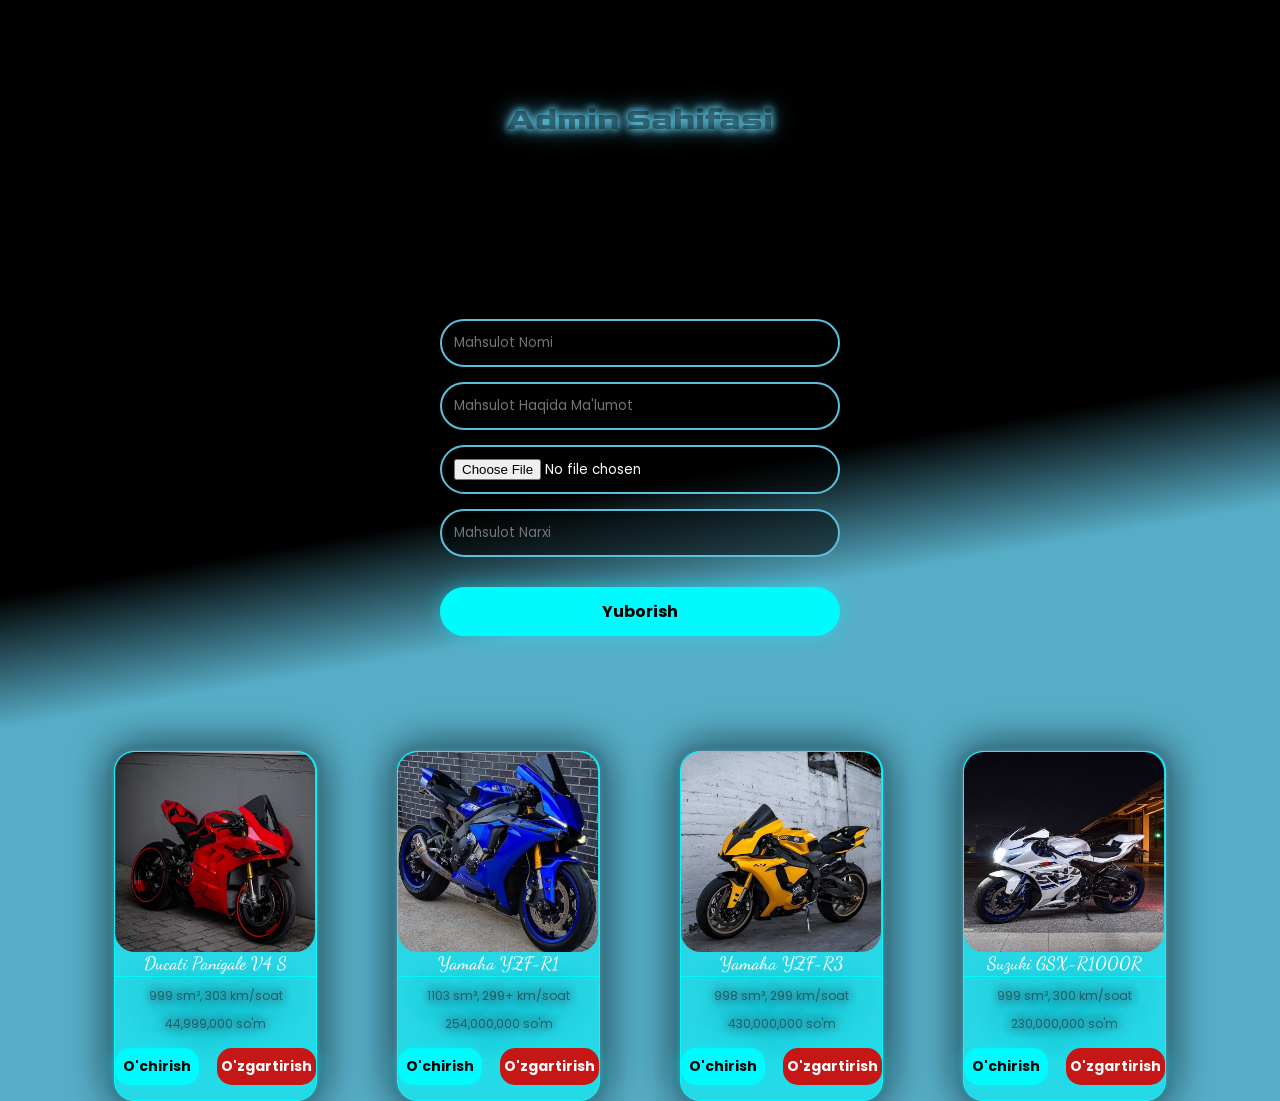
<file: admin.html>
<!DOCTYPE html>
<html lang="en">
<head>
    <meta charset="UTF-8">
    <meta name="viewport" content="width=device-width, initial-scale=1.0">
    <title>Admin</title>
    <link rel="stylesheet" href="./admin.css">
    <link rel="preconnect" href="https://fonts.googleapis.com">
    <link rel="preconnect" href="https://fonts.gstatic.com" crossorigin>
    <link href="https://fonts.googleapis.com/css2?family=Dancing+Script:wght@400..700&family=Goldman:wght@400;700&family=Poppins:ital,wght@0,100;0,200;0,300;0,400;0,500;0,600;0,700;0,800;0,900;1,100;1,200;1,300;1,400;1,500;1,600;1,700;1,800;1,900&display=swap" rel="stylesheet">
</head>
<body>
    <h1 class="title-1">Admin Sahifasi</h1>
    <form action="" class="form">
        <input type="text" class="input" placeholder="Mahsulot Nomi" required>
        <input type="text" class="input" placeholder="Mahsulot Haqida Ma'lumot" required>
        <input type="file" class="input" placeholder="No File Chose " required>
        <input type="number" class="input" placeholder="Mahsulot Narxi" required>
        <button class="button">Yuborish</button>
    </form>
    <div class="wrapper">
    <div class="box">
        <img src="./Без названия (2).jpg" alt="" class="img">
        <h1 class="title">Ducati Panigale V4 S</h1>
        <p class="text">999 sm³, 303 km/soat</p>
        <p class="text">44,999,000 so'm</p>
        <div class="box-1">
            <button class="button-1">O'chirish</button>
            <button class="button-2">O'zgartirish</button>
        </div>
    </div>
    
    <div class="box">
        <img src="./Без названия (3).jpg" alt="" class="img">
        <h1 class="title">Yamaha YZF-R1</h1>
        <p class="text">1103 sm³, 299+ km/soat</p>
        <p class="text">254,000,000 so'm</p>
        <div class="box-1">
            <button class="button-1">O'chirish</button>
            <button class="button-2">O'zgartirish</button>
        </div>
    </div>
    
    <div class="box">
        <img src="./Без названия (4).jpg" alt="" class="img">
        <h1 class="title">Yamaha YZF-R3</h1>
        <p class="text">998 sm³, 299 km/soat</p>
        <p class="text">430,000,000 so'm</p>
        <div class="box-1">
            <button class="button-1">O'chirish</button>
            <button class="button-2">O'zgartirish</button>
        </div>
    </div>
    
    <div class="box">
        <img src="./Без названия (5).jpg" alt="" class="img">
        <h1 class="title">Suzuki GSX-R1000R</h1>
        <p class="text">999 sm³, 300 km/soat</p>
        <p class="text">230,000,000 so'm</p>
        <div class="box-1">
            <button class="button-1">O'chirish</button>
            <button class="button-2">O'zgartirish</button>
        </div>
    </div>
    
</div>
</body>
</html>
</file>
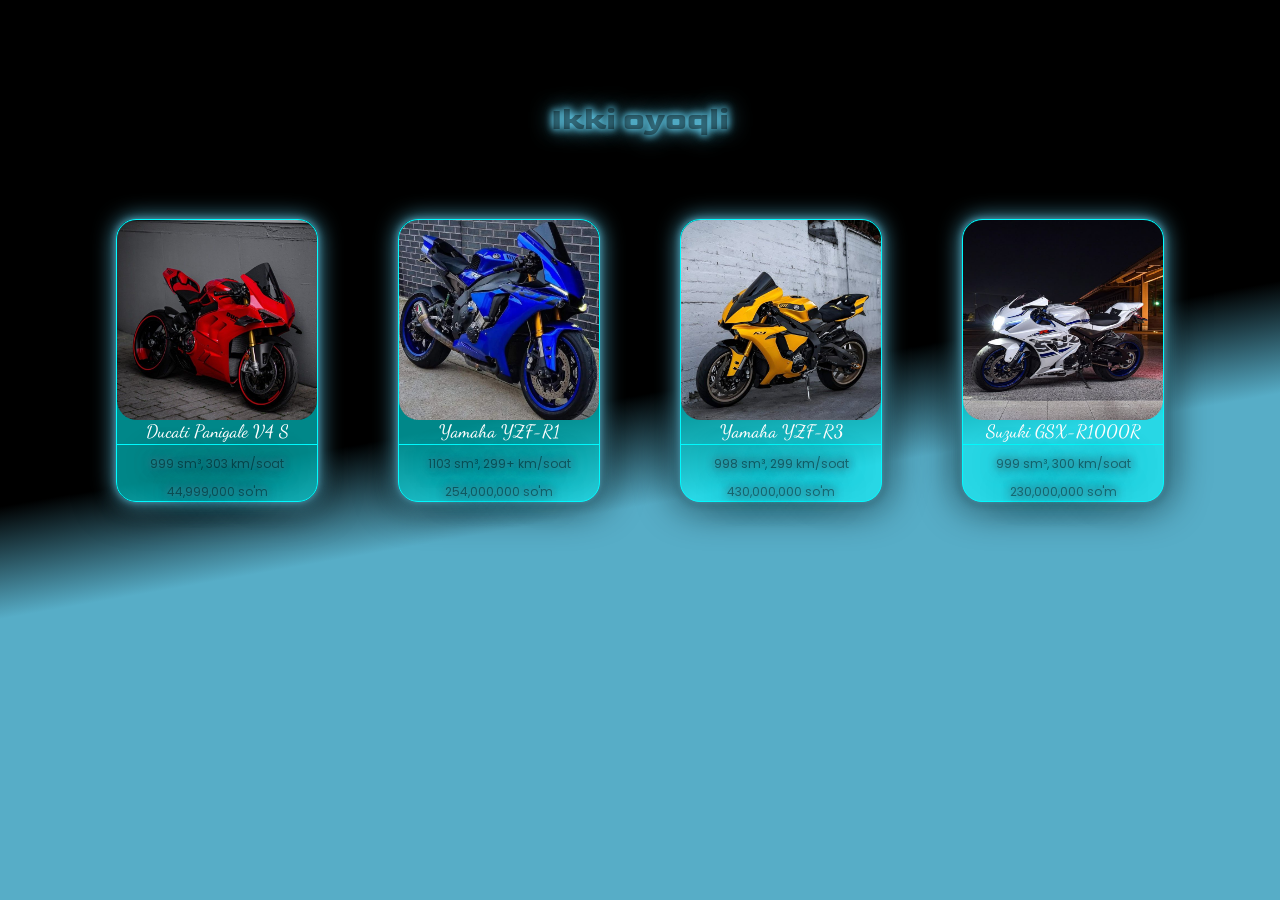
<file: home.html>
<!DOCTYPE html>
<html lang="en">
<head>
    <meta charset="UTF-8">
    <meta name="viewport" content="width=device-width, initial-scale=1.0">
    <title>Home</title>
    <link rel="stylesheet" href="./home.css">
    <link rel="preconnect" href="https://fonts.googleapis.com">
    <link rel="preconnect" href="https://fonts.gstatic.com" crossorigin>
    <link href="https://fonts.googleapis.com/css2?family=Dancing+Script:wght@400..700&family=Goldman:wght@400;700&family=Poppins:ital,wght@0,100;0,200;0,300;0,400;0,500;0,600;0,700;0,800;0,900;1,100;1,200;1,300;1,400;1,500;1,600;1,700;1,800;1,900&display=swap" rel="stylesheet">
</head>
<body>
    
    <h1 class="title-1">Ikki oyoqli</h1>
    
    <div class="wrapper">
        
        <div class="box">
            <img src="./Без названия (2).jpg" alt="" class="img">
            <h1 class="title">Ducati Panigale V4 S</h1>
            <p class="text">999 sm³, 303 km/soat</p>
            <p class="text">44,999,000 so'm</p>
        </div>
        
        <div class="box">
            <img src="./Без названия (3).jpg" alt="" class="img">
            <h1 class="title">Yamaha YZF-R1</h1>
            <p class="text">1103 sm³, 299+ km/soat</p>
            <p class="text">254,000,000 so'm</p>
        </div>
        
        <div class="box">
            <img src="./Без названия (4).jpg" alt="" class="img">
            <h1 class="title">Yamaha YZF-R3</h1>
            <p class="text">998 sm³, 299 km/soat</p>
            <p class="text">430,000,000 so'm</p>
        </div>
        
        <div class="box">
            <img src="./Без названия (5).jpg" alt="" class="img">
            <h1 class="title">Suzuki GSX-R1000R</h1>
            <p class="text">999 sm³, 300 km/soat</p>
            <p class="text">230,000,000 so'm</p>
        </div>
        
        
    </div>
</body>
</html>
</file>
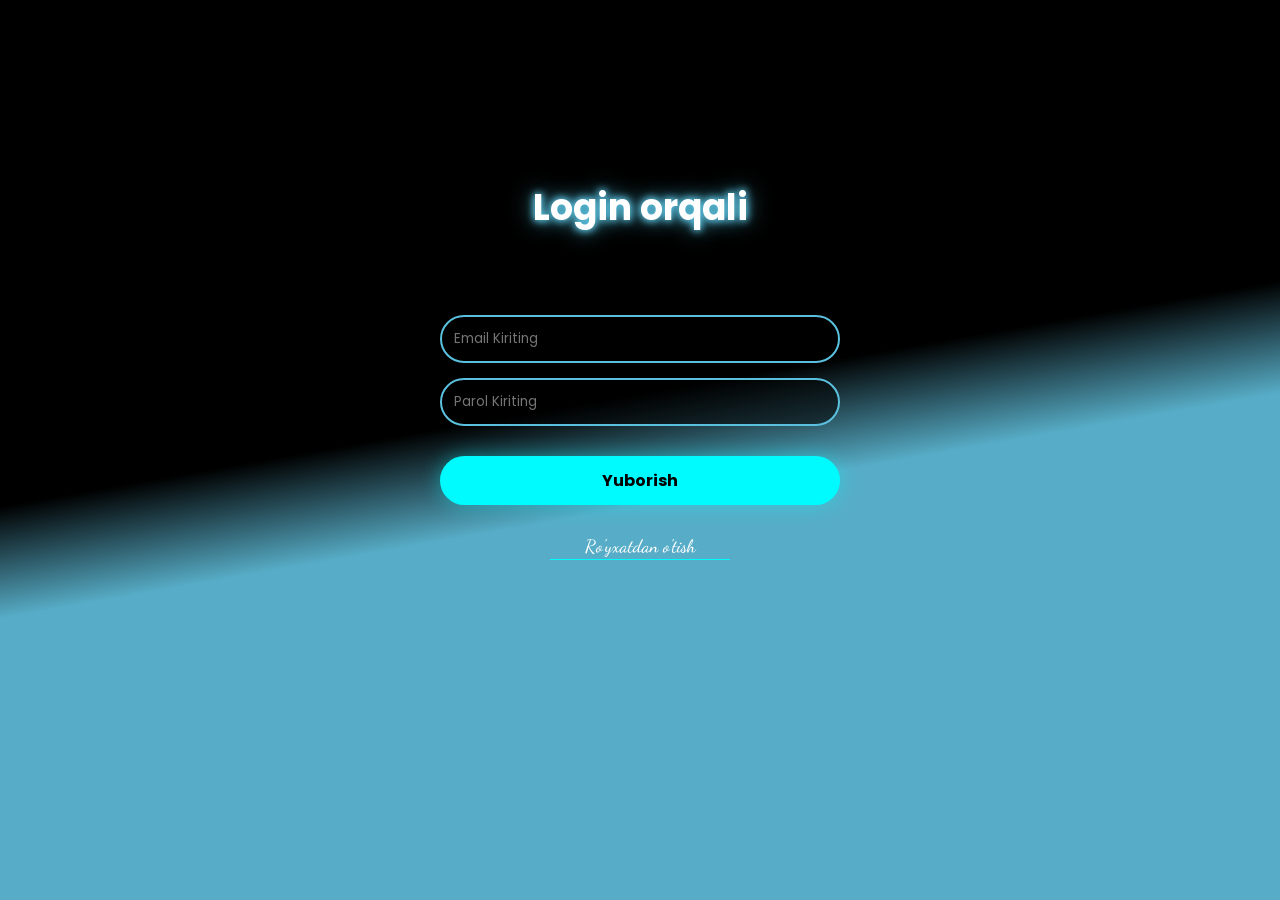
<file: login.html>
<!DOCTYPE html>
<html lang="en">
<head>
    <meta charset="UTF-8">
    <meta name="viewport" content="width=device-width, initial-scale=1.0">
    <title>Login</title>
    <link rel="stylesheet" href="./style.css">
    <link rel="preconnect" href="https://fonts.googleapis.com">
    <link rel="preconnect" href="https://fonts.gstatic.com" crossorigin>
    <link href="https://fonts.googleapis.com/css2?family=Dancing+Script:wght@400..700&family=Poppins:ital,wght@0,100;0,200;0,300;0,400;0,500;0,600;0,700;0,800;0,900;1,100;1,200;1,300;1,400;1,500;1,600;1,700;1,800;1,900&display=swap" rel="stylesheet">
</head>
<body>
    <div class="wrapper">
        <h1 class="title">Login orqali</h1>
        <form action="" class="form">
            <input type="email" placeholder="Email Kiriting" required class="input">
            <input type="password" placeholder="Parol Kiriting" required class="input">
            <button class="button">Yuborish</button>
            <a href="./index.html" class="link">Ro'yxatdan o'tish</a>
        </form>
    </div>
</body>
</html>
</file>
<file: admin.css>
*{
    box-sizing: border-box;
    margin: 0;
    padding: 0;
}
body {
    font-family: "Poppins";
    background: #000000;
    background: -webkit-linear-gradient(170deg, rgba(0, 0, 0, 1) 45%, rgba(87, 173, 199, 1) 55%);
    background: -moz-linear-gradient(170deg, rgba(0, 0, 0, 1) 45%, rgba(87, 173, 199, 1) 55%);
    background: linear-gradient(170deg, rgba(0, 0, 0, 1) 45%, rgba(87, 173, 199, 1) 55%);
    filter: progid:DXImageTransform.Microsoft.gradient(startColorstr="#000000", endColorstr="#57ADC7", GradientType=0);
}
.title-1 {
    font-family: Goldman;
    text-align: center;
    padding-top: 100px;
    color: #0000006a;
    text-shadow: 0 0 7px #5bc0de, 0 0 10px #5bc0de, 0 0 21px #5bc0de, 0 0 42px #000;
}
.wrapper {
    display: flex;
    flex-wrap: wrap;
    align-items: start;
    justify-content: center;
    gap: 80px;
}
.box {
    text-align: center;
    border: 1px solid #00fbff;
    border-radius: 20px;
    background-color: #00fbff89;
    box-shadow: 0 0 7px #5bc0de, 0 0 10px #0a0b0b, 0 0 21px #5bc0de, 0 0 42px #000;
}
.box:hover {
    box-shadow: 0 0 7px #ffffff, 0 0 10px #000000, 0 0 21px #680cf3, 0 0 42px #000;
    background-color: #7cd771;
    margin-top: -10px;
}
.img {
    width: 200px;
    height: 200px;
    border-radius: 20px;
    display: block;
    transition: all 0.5s ease;
}

.title {
    font-family: Dancing Script;
    margin-left: auto;
    margin-right: auto;
    color: #ffffff;
    text-align: center;
    text-decoration: none;
    font-size: 18px;
    font-weight: 500;
    border-bottom: 1px solid #00fbff;
    padding-bottom: 2px;
    transition: 0.3s;
}
.text {
    font-family: Poppins;
    padding-top: 10px;
    color: #0000006a;
    text-shadow: 0 0 7px #5bc0de, 0 0 10px #0a0b0b, 0 0 21px #5bc0de, 0 0 42px #000;
    font-size: 12px;
}
.form {
    display: flex;
    align-items: center;
    justify-content: center;
    flex-direction: column;
    gap: 15px;
    padding-bottom: 100px;
    padding-top: 180px;
}
.input {
    font-family: Poppins;
    width: 400px;
    max-width: 400px;
    padding: 12px;
    background: rgba(0, 0, 0, 0.5);
    border: 2px solid #5bc0de;
    border-radius: 28px;
    color: #fff;
    outline: none;
    transition: 0.3s;
}
.input:hover {
    font-family: Poppins;
    border-color: #fff;
    box-shadow: 0 0 18px #5bc0de;
}
.button {
    font-family: Poppins;
    width: 400px;
    padding: 12px;
    margin-top: 15px;
    
    background-color: #00fbff; 
    color: #000000;
    border: none;
    border-radius: 25px;
    font-size: 16px;
    margin-bottom: 15px;
    font-weight: bold;
    box-shadow: 0 0 20px rgba(0, 251, 255, 0.4);
    transition: 0.3s;
}
.button:hover {
    background-color: #ffffff;
    box-shadow: 0 0 30px #00fbff;
    transform: scale(1.05);
}


.box-1 {
    display: flex;
    align-items: center;
    justify-content: center;
    gap: 18px;
}
.button-1 {
    font-family: Poppins;
    padding: 8px;
    margin-top: 15px;
    
    background-color: #00fbff; 
    color: #000000;
    border: none;
    border-radius: 15px;
    font-size: 14px;
    margin-bottom: 15px;
    font-weight: bold;  
    box-shadow: 0 0 20px rgba(0, 251, 255, 0.4);
    transition: 0.1s;
}
.button-1:hover {
    color: #000;
    background-color: #ffffff;
    box-shadow: 0 0 30px #00fbff;
    transform: scale(1.05);
}

.button-2 {
    font-family: Poppins;
    padding-top: 8px;
    padding-bottom: 8px;
    padding-right: 4px;
    padding-left: 4px;
    margin-top: 15px;
    
    background-color: #c61717; 
    color: #ffffff;
    border: none;
    border-radius: 15px;
    font-size: 14px;
    margin-bottom: 15px;
    font-weight: bold;  
    box-shadow: 0 0 20px rgba(0, 251, 255, 0.4);
    transition: 0.1s;
}
.button-2:hover {
    color: #000;
    background-color: #ffffff;
    box-shadow: 0 0 30px #00fbff;
    transform: scale(1.05);
}
</file>
<file: home.css>
*{
    box-sizing: border-box;
    margin: 0;
    padding: 0;
}
body {
    height: 100vh;  /*rasmni to'lliq chozish */
    font-family: "Poppins";
    background: #000000;
    background: -webkit-linear-gradient(170deg, rgba(0, 0, 0, 1) 45%, rgba(87, 173, 199, 1) 55%);
    background: -moz-linear-gradient(170deg, rgba(0, 0, 0, 1) 45%, rgba(87, 173, 199, 1) 55%);
    background: linear-gradient(170deg, rgba(0, 0, 0, 1) 45%, rgba(87, 173, 199, 1) 55%);
    filter: progid:DXImageTransform.Microsoft.gradient(startColorstr="#000000", endColorstr="#57ADC7", GradientType=0);
}
.title-1 {
    font-family: Goldman;
    text-align: center;
    padding-top: 100px;
    padding-bottom: 80px;
    color: #0000006a;
    text-shadow: 0 0 7px #5bc0de, 0 0 10px #5bc0de, 0 0 21px #5bc0de, 0 0 42px #000;
}
.wrapper {
    display: flex;
    flex-wrap: wrap;
    align-items: start;
    justify-content: center;
    gap: 80px;
}
.box {
    text-align: center;
    border: 1px solid #00fbff;
    border-radius: 20px;
    background-color: #00fbff89;
    box-shadow: 0 0 7px #5bc0de, 0 0 10px #0a0b0b, 0 0 21px #5bc0de, 0 0 42px #000;
}
.box:hover {
    box-shadow: 0 0 7px #ffffff, 0 0 10px #000000, 0 0 21px #680cf3, 0 0 42px #000;
    background-color: #7cd771;
    margin-top: -10px;
    transform: scale(1.1);
}
.img {
    width: 200px;
    height: 200px;
    border-radius: 20px;
    display: block;
    transition: all 0.5s ease;
}
.img:active {
    width: 250px;
    height: 250px;
    transform: scale(0.95);
}
.title {
    font-family: Dancing Script;
    margin-left: auto;
    margin-right: auto;
    color: #ffffff;
    text-align: center;
    text-decoration: none;
    font-size: 18px;
    font-weight: 500;
    border-bottom: 1px solid #00fbff;
    padding-bottom: 2px;
    transition: 0.3s;
}
.text {
    font-family: Poppins;
    padding-top: 10px;
    color: #0000006a;
    text-shadow: 0 0 7px #5bc0de, 0 0 10px #0a0b0b, 0 0 21px #5bc0de, 0 0 42px #000;
    font-size: 12px;
}
</file>
<file: style.css>
*{
    box-sizing: border-box;
    margin: 0;
    padding: 0;
}


body {
    height: 100vh;  /*rasmni to'lliq chozish */
    font-family: "Poppins";
    background: #000000;
    background: -webkit-linear-gradient(170deg, rgba(0, 0, 0, 1) 45%, rgba(87, 173, 199, 1) 55%);
    background: -moz-linear-gradient(170deg, rgba(0, 0, 0, 1) 45%, rgba(87, 173, 199, 1) 55%);
    background: linear-gradient(170deg, rgba(0, 0, 0, 1) 45%, rgba(87, 173, 199, 1) 55%);
    filter: progid:DXImageTransform.Microsoft.gradient(startColorstr="#000000", endColorstr="#57ADC7", GradientType=0);
}

.wrapper {
    display: flex;
    flex-direction: column;
    align-items: center;
    justify-content: center;
}
.title {
    font-family: Poppins;
    font-size: 36px;
    color: #fff;
    text-align: center;
    text-shadow: 0 0 7px #5bc0de, 0 0 10px #5bc0de, 0 0 21px #5bc0de, 0 0 42px #000;
    padding-top: 180px;
    padding-bottom: 80px;
}
.form {
    display: flex;
    flex-direction: column;
    gap: 15px;
    padding-bottom: 95.5px;
}
.form-1 {
    display: flex;
    flex-direction: column;
    gap: 15px;
}
.input {
    font-family: Poppins;
    width: 400px;
    max-width: 400px;
    padding: 12px;
    background: rgba(0, 0, 0, 0.5);
    border: 2px solid #5bc0de;
    border-radius: 28px;
    color: #fff;
    outline: none;
    transition: 0.3s;
}
.input:hover {
    font-family: Poppins;
    border-color: #fff;
    box-shadow: 0 0 18px #5bc0de;
}

.input-1 {
    font-family: Poppins;
    width: 400px;
    max-width: 400px;
    padding: 12px;
    background: rgba(0, 0, 0, 0.5);
    border: 2px solid #ffffff;
    border-radius: 28px;
    color: #fff;
    outline: none;
    transition: 0.3s;
}
.input-1:hover {
    font-family: Poppins;
    border-color: #000000;
    box-shadow: 0 0 18px #000000;
}
.button {
    font-family: Poppins;
    width: 400px;
    padding: 12px;
    margin-top: 15px;
    
    background-color: #00fbff; 
    color: #000000;
    border: none;
    border-radius: 25px;
    font-size: 16px;
    margin-bottom: 15px;
    font-weight: bold;
    box-shadow: 0 0 20px rgba(0, 251, 255, 0.4);
    transition: 0.3s;
}
.button:hover {
    background-color: #ffffff;
    box-shadow: 0 0 30px #00fbff;
    transform: scale(1.05);
}
.link {
    font-family: Dancing Script;
    width: 180px;
    margin-left: auto;
    margin-right: auto;
    color: #ffffff;
    text-align: center;
    text-decoration: none;
    font-size: 18px;
    font-weight: 500;
    border-bottom: 1px solid #00fbff;
    padding-bottom: 2px;
    transition: 0.3s;
}
.link:hover {
   transform: scale(1.2);
}
</file>
